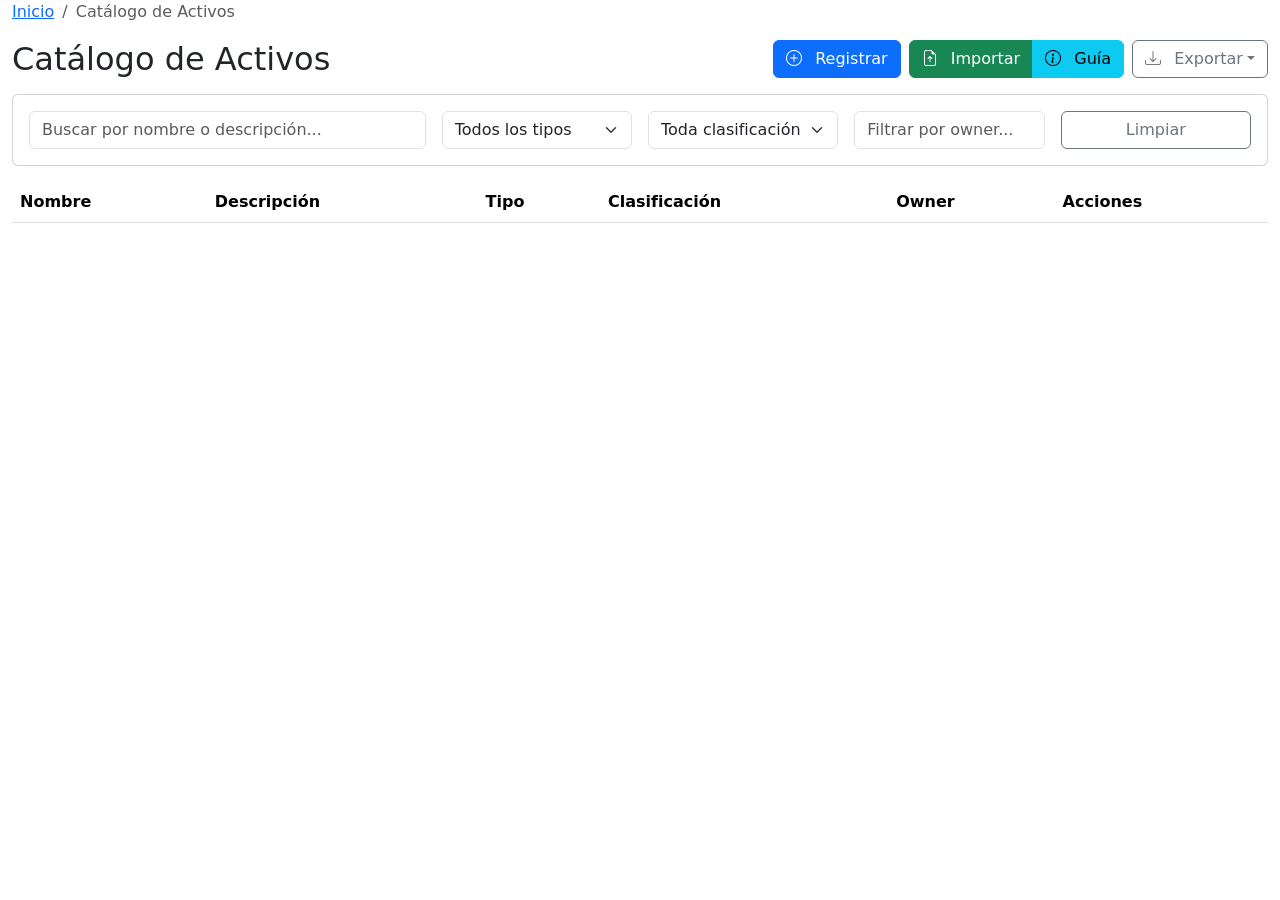
<file: modulos/activos.html>
<!DOCTYPE html>
<html lang="es">
<head>
    <meta charset="UTF-8">
    <meta name="viewport" content="width=device-width, initial-scale=1.0">
    <link href="https://cdn.jsdelivr.net/npm/bootstrap@5.3.3/dist/css/bootstrap.min.css" rel="stylesheet">
    <link rel="stylesheet" href="https://cdn.jsdelivr.net/npm/bootstrap-icons@1.11.3/font/bootstrap-icons.min.css">
    <link rel="stylesheet" href="../css/styles.css">
</head>
<body>
<div class="container-fluid">
    <nav aria-label="breadcrumb">
        <ol class="breadcrumb">
            <li class="breadcrumb-item"><a href="../index.html" target="_top">Inicio</a></li>
            <li class="breadcrumb-item active" aria-current="page">Catálogo de Activos</li>
        </ol>
    </nav>

    <div class="d-flex justify-content-between align-items-center mb-3 flex-wrap gap-2">
        <h1 class="h2 mb-0">Catálogo de Activos</h1>
        <div class="btn-toolbar">
            <button class="btn btn-primary me-2" data-bs-toggle="modal" data-bs-target="#assetModal"><i class="bi bi-plus-circle me-2"></i> Registrar</button>
            <div class="btn-group"><button class="btn btn-success" id="import-excel-btn"><i class="bi bi-file-earmark-arrow-up me-2"></i> Importar</button><input type="file" id="import-excel-input" class="d-none" accept=".xlsx, .xls"><button class="btn btn-info" data-bs-toggle="modal" data-bs-target="#guideModal"><i class="bi bi-info-circle me-2"></i> Guía</button></div>
            <div class="btn-group ms-2"><button class="btn btn-outline-secondary dropdown-toggle" type="button" data-bs-toggle="dropdown"><i class="bi bi-download me-2"></i> Exportar</button><ul class="dropdown-menu"><li><a class="dropdown-item" href="#" id="export-excel-btn">a Excel</a></li><li><a class="dropdown-item" href="#" id="export-pdf-btn">a PDF</a></li></ul></div>
        </div>
    </div>

    <!-- Filtros -->
    <div class="card mb-3">
        <div class="card-body">
            <form id="filter-form" class="row g-3">
                <div class="col-md-4"><input type="text" class="form-control" id="search-input" placeholder="Buscar por nombre o descripción..."></div>
                <div class="col-md-2">
                    <select id="type-filter" class="form-select">
                        <option value="">Todos los tipos</option>
                        <option value="Tabla">Tabla</option><option value="Reporte">Reporte</option><option value="API">API</option><option value="Archivo">Archivo</option>
                    </select>
                </div>
                <div class="col-md-2">
                    <select id="classification-filter" class="form-select">
                        <option value="">Toda clasificación</option>
                        <option value="Público">Público</option><option value="Interno">Interno</option><option value="Confidencial">Confidencial</option><option value="Restringido">Restringido</option>
                    </select>
                </div>
                <div class="col-md-2"><input type="text" class="form-control" id="owner-filter" placeholder="Filtrar por owner..."></div>
                <div class="col-md-2"><button type="reset" class="btn btn-outline-secondary w-100">Limpiar</button></div>
            </form>
        </div>
    </div>

    <!-- Tabla de Activos -->
    <div class="table-responsive">
        <table class="table table-hover">
            <thead>
                <tr><th>Nombre</th><th>Descripción</th><th>Tipo</th><th>Clasificación</th><th>Owner</th><th>Acciones</th></tr>
            </thead>
            <tbody id="assets-table-body"><!-- Filas generadas por JS --></tbody>
        </table>
    </div>

    <!-- Modal para Añadir/Editar Activo -->
    <div class="modal fade" id="assetModal" tabindex="-1" aria-labelledby="assetModalLabel" aria-hidden="true">
        <div class="modal-dialog modal-lg">
            <div class="modal-content">
                <div class="modal-header"><h5 class="modal-title" id="assetModalLabel">Registrar Activo</h5><button type="button" class="btn-close" data-bs-dismiss="modal"></button></div>
                <div class="modal-body">
                    <form id="asset-form" class="needs-validation" novalidate>
                        <input type="hidden" id="asset-id">
                        <div class="mb-3"><label for="asset-name" class="form-label">Nombre</label><input type="text" class="form-control" id="asset-name" required><div class="invalid-feedback">El nombre es obligatorio.</div></div>
                        <div class="mb-3"><label for="asset-description" class="form-label">Descripción</label><textarea class="form-control" id="asset-description" rows="3" required></textarea><div class="invalid-feedback">La descripción es obligatoria.</div></div>
                        <div class="row">
                            <div class="col-md-6 mb-3"><label for="asset-type" class="form-label">Tipo</label><select class="form-select" id="asset-type" required><option value="Tabla">Tabla</option><option value="Reporte">Reporte</option><option value="API">API</option><option value="Archivo">Archivo</option></select></div>
                            <div class="col-md-6 mb-3"><label for="asset-classification" class="form-label">Clasificación</label><select class="form-select" id="asset-classification" required><option value="Público">Público</option><option value="Interno">Interno</option><option value="Confidencial">Confidencial</option><option value="Restringido">Restringido</option></select></div>
                        </div>
                        <div class="mb-3"><label for="asset-owner" class="form-label">Owner</label><input type="text" class="form-control" id="asset-owner" required><div class="invalid-feedback">El owner es obligatorio.</div></div>
                    </form>
                </div>
                <div class="modal-footer"><button type="button" class="btn btn-secondary" data-bs-dismiss="modal">Cerrar</button><button type="submit" class="btn btn-primary" form="asset-form">Guardar</button></div>
            </div>
        </div>
    </div>

    <!-- Modal de Guía -->
    <div class="modal fade" id="guideModal" tabindex="-1" aria-labelledby="guideModalLabel" aria-hidden="true">
      <div class="modal-dialog">
        <div class="modal-content">
          <div class="modal-header"><h5 class="modal-title" id="guideModalLabel">Guía de Carga</h5><button type="button" class="btn-close" data-bs-dismiss="modal"></button></div>
          <div class="modal-body">
            <p>El archivo Excel debe contener: <strong>name</strong>, <strong>description</strong>, <strong>type</strong>, <strong>classification</strong>, <strong>owner</strong>.</p>
          </div>
        </div>
      </div>
    </div>
</div>

<script src="../js/activos.js"></script>
<script src="https://cdn.jsdelivr.net/npm/bootstrap@5.3.3/dist/js/bootstrap.bundle.min.js"></script>
</body>
</html>
</file>
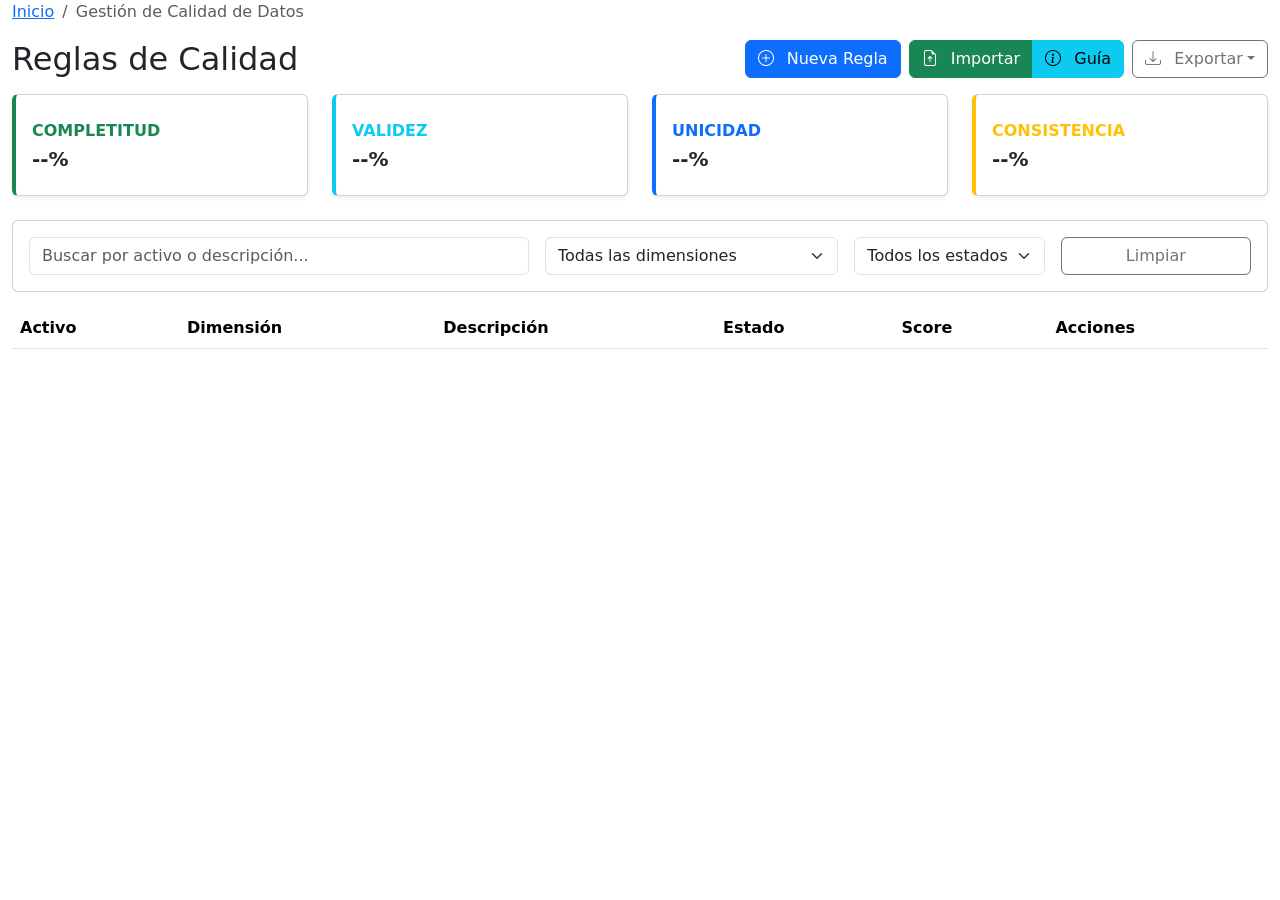
<file: modulos/calidad_datos.html>
<!DOCTYPE html>
<html lang="es">
<head>
    <meta charset="UTF-8">
    <meta name="viewport" content="width=device-width, initial-scale=1.0">
    <link href="https://cdn.jsdelivr.net/npm/bootstrap@5.3.3/dist/css/bootstrap.min.css" rel="stylesheet">
    <link rel="stylesheet" href="https://cdn.jsdelivr.net/npm/bootstrap-icons@1.11.3/font/bootstrap-icons.min.css">
    <link rel="stylesheet" href="../css/styles.css">
    <style>
        .card.border-left-success { border-left: .25rem solid #198754 !important; }
        .card.border-left-info { border-left: .25rem solid #0dcaf0 !important; }
        .card.border-left-primary { border-left: .25rem solid #0d6efd !important; }
        .card.border-left-warning { border-left: .25rem solid #ffc107 !important; }
    </style>
</head>
<body>
<div class="container-fluid">
    <nav aria-label="breadcrumb">
        <ol class="breadcrumb">
            <li class="breadcrumb-item"><a href="../index.html" target="_top">Inicio</a></li>
            <li class="breadcrumb-item active" aria-current="page">Gestión de Calidad de Datos</li>
        </ol>
    </nav>

    <div class="d-flex justify-content-between align-items-center mb-3 flex-wrap gap-2">
        <h1 class="h2 mb-0">Reglas de Calidad</h1>
        <div class="btn-toolbar">
            <button class="btn btn-primary me-2" data-bs-toggle="modal" data-bs-target="#ruleModal"><i class="bi bi-plus-circle me-2"></i> Nueva Regla</button>
            <div class="btn-group">
                <button class="btn btn-success" id="import-excel-btn"><i class="bi bi-file-earmark-arrow-up me-2"></i> Importar</button>
                <input type="file" id="import-excel-input" class="d-none" accept=".xlsx, .xls">
                <button class="btn btn-info" data-bs-toggle="modal" data-bs-target="#guideModal"><i class="bi bi-info-circle me-2"></i> Guía</button>
            </div>
            <div class="btn-group ms-2">
                <button class="btn btn-outline-secondary dropdown-toggle" type="button" data-bs-toggle="dropdown"><i class="bi bi-download me-2"></i> Exportar</button>
                <ul class="dropdown-menu">
                    <li><a class="dropdown-item" href="#" id="export-excel-btn">a Excel (.xlsx)</a></li>
                    <li><a class="dropdown-item" href="#" id="export-pdf-btn">a PDF</a></li>
                </ul>
            </div>
        </div>
    </div>

    <!-- KPIs -->
    <div class="row mb-4">
        <div class="col-md-3"><div class="card border-left-success shadow-sm h-100 py-2"><div class="card-body"><div class="text-xs fw-bold text-success text-uppercase mb-1">Completitud</div><div id="kpi-completitud" class="h5 mb-0 fw-bold text-gray-800">--%</div></div></div></div>
        <div class="col-md-3"><div class="card border-left-info shadow-sm h-100 py-2"><div class="card-body"><div class="text-xs fw-bold text-info text-uppercase mb-1">Validez</div><div id="kpi-validez" class="h5 mb-0 fw-bold text-gray-800">--%</div></div></div></div>
        <div class="col-md-3"><div class="card border-left-primary shadow-sm h-100 py-2"><div class="card-body"><div class="text-xs fw-bold text-primary text-uppercase mb-1">Unicidad</div><div id="kpi-unicidad" class="h5 mb-0 fw-bold text-gray-800">--%</div></div></div></div>
        <div class="col-md-3"><div class="card border-left-warning shadow-sm h-100 py-2"><div class="card-body"><div class="text-xs fw-bold text-warning text-uppercase mb-1">Consistencia</div><div id="kpi-consistencia" class="h5 mb-0 fw-bold text-gray-800">--%</div></div></div></div>
    </div>

    <!-- Filtros -->
    <div class="card mb-3">
        <div class="card-body">
            <form id="filter-form" class="row g-3">
                <div class="col-md-5"><input type="text" class="form-control" id="search-input" placeholder="Buscar por activo o descripción..."></div>
                <div class="col-md-3">
                    <select class="form-select" id="dimension-filter">
                        <option value="">Todas las dimensiones</option>
                        <option value="Completitud">Completitud</option>
                        <option value="Validez">Validez</option>
                        <option value="Unicidad">Unicidad</option>
                        <option value="Consistencia">Consistencia</option>
                    </select>
                </div>
                <div class="col-md-2">
                    <select class="form-select" id="status-filter">
                        <option value="">Todos los estados</option>
                        <option value="Activa">Activa</option>
                        <option value="Inactiva">Inactiva</option>
                    </select>
                </div>
                <div class="col-md-2"><button type="reset" class="btn btn-outline-secondary w-100">Limpiar</button></div>
            </form>
        </div>
    </div>

    <!-- Tabla de Reglas -->
    <div class="table-responsive">
        <table class="table table-hover">
            <thead>
                <tr><th>Activo</th><th>Dimensión</th><th>Descripción</th><th>Estado</th><th>Score</th><th>Acciones</th></tr>
            </thead>
            <tbody id="rules-table-body"><!-- Filas generadas por JS --></tbody>
        </table>
    </div>

    <!-- Modal para Añadir/Editar Regla -->
    <div class="modal fade" id="ruleModal" tabindex="-1" aria-labelledby="ruleModalLabel" aria-hidden="true">
        <div class="modal-dialog modal-lg">
            <div class="modal-content">
                <div class="modal-header"><h5 class="modal-title" id="ruleModalLabel">Nueva Regla</h5><button type="button" class="btn-close" data-bs-dismiss="modal"></button></div>
                <div class="modal-body">
                    <form id="rule-form" class="needs-validation" novalidate>
                        <input type="hidden" id="rule-id">
                        <div class="mb-3"><label for="rule-asset" class="form-label">Activo de Datos</label><input type="text" class="form-control" id="rule-asset" placeholder="Ej: CLIENTES.EMAIL" required><div class="invalid-feedback">El activo es obligatorio.</div></div>
                        <div class="mb-3"><label for="rule-description" class="form-label">Descripción</label><textarea class="form-control" id="rule-description" rows="3" required></textarea><div class="invalid-feedback">La descripción es obligatoria.</div></div>
                        <div class="row">
                            <div class="col-md-4 mb-3"><label for="rule-dimension" class="form-label">Dimensión</label><select class="form-select" id="rule-dimension" required><option value="Completitud">Completitud</option><option value="Validez">Validez</option><option value="Unicidad">Unicidad</option><option value="Consistencia">Consistencia</option></select></div>
                            <div class="col-md-4 mb-3"><label for="rule-status" class="form-label">Estado</label><select class="form-select" id="rule-status" required><option value="Activa">Activa</option><option value="Inactiva">Inactiva</option></select></div>
                            <div class="col-md-4 mb-3"><label for="rule-score" class="form-label">Score (%)</label><input type="number" class="form-control" id="rule-score" min="0" max="100" step="0.1" required><div class="invalid-feedback">El score debe ser entre 0 y 100.</div></div>
                        </div>
                    </form>
                </div>
                <div class="modal-footer"><button type="button" class="btn btn-secondary" data-bs-dismiss="modal">Cerrar</button><button type="submit" class="btn btn-primary" form="rule-form">Guardar</button></div>
            </div>
        </div>
    </div>

    <!-- Modal de Guía -->
    <div class="modal fade" id="guideModal" tabindex="-1" aria-labelledby="guideModalLabel" aria-hidden="true">
      <div class="modal-dialog">
        <div class="modal-content">
          <div class="modal-header"><h5 class="modal-title" id="guideModalLabel">Guía de Carga</h5><button type="button" class="btn-close" data-bs-dismiss="modal"></button></div>
          <div class="modal-body">
            <p>El archivo Excel debe contener las columnas:</p>
            <ul>
              <li><strong>asset</strong>: Activo de datos (ej. TABLA.CAMPO).</li>
              <li><strong>description</strong>: Descripción de la regla.</li>
              <li><strong>dimension</strong>: Dimensión de calidad.</li>
              <li><strong>status</strong>: Estado de la regla (Activa/Inactiva).</li>
              <li><strong>score</strong>: Puntuación de 0 a 100.</li>
            </ul>
          </div>
        </div>
      </div>
    </div>
</div>

<script src="../js/calidad_datos.js"></script>
<script src="https://cdn.jsdelivr.net/npm/bootstrap@5.3.3/dist/js/bootstrap.bundle.min.js"></script>
</body>
</html>
</file>
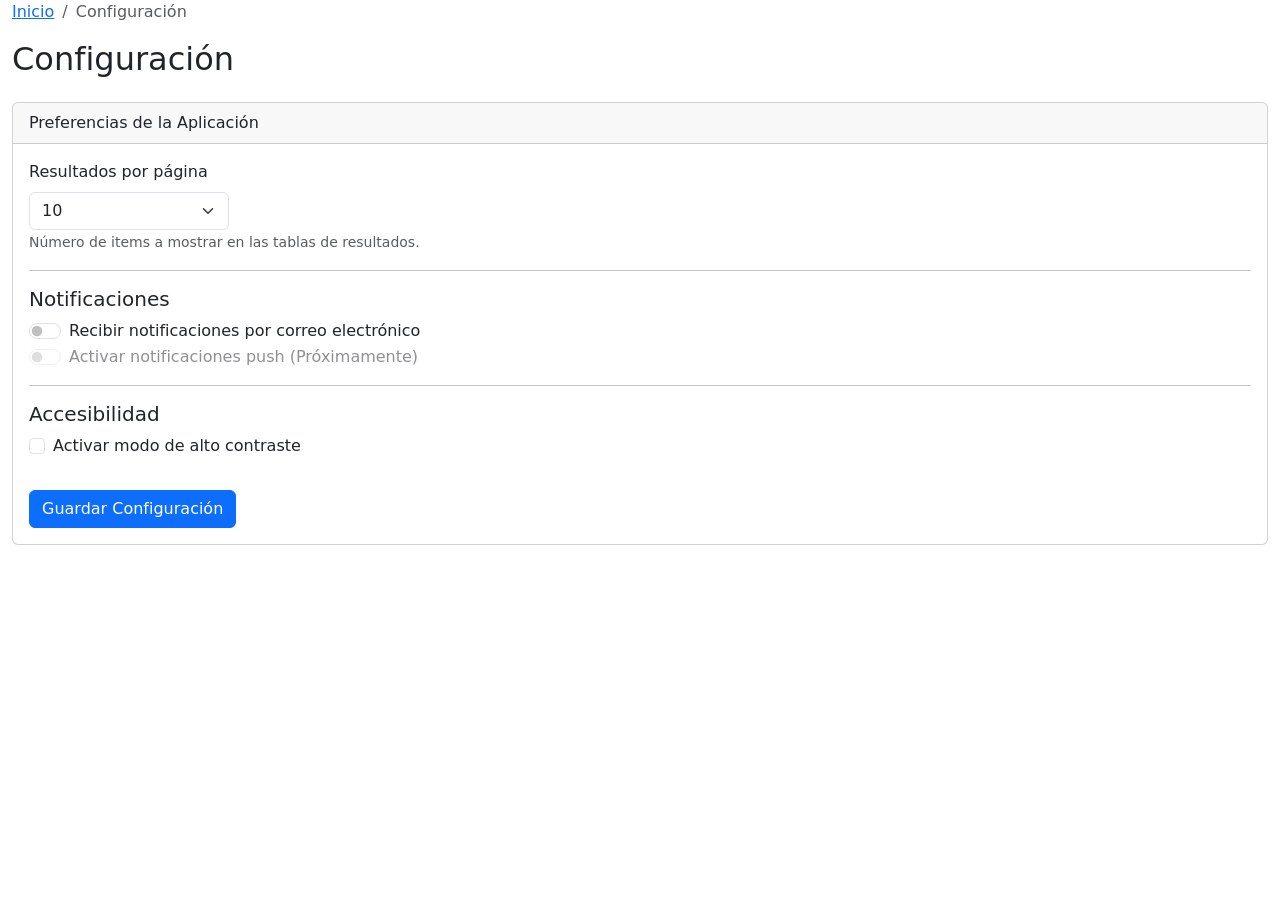
<file: modulos/configuracion.html>
<!DOCTYPE html>
<html lang="es">
<head>
    <meta charset="UTF-8">
    <meta name="viewport" content="width=device-width, initial-scale=1.0">
    <link href="https://cdn.jsdelivr.net/npm/bootstrap@5.3.3/dist/css/bootstrap.min.css" rel="stylesheet">
    <link rel="stylesheet" href="https://cdn.jsdelivr.net/npm/bootstrap-icons@1.11.3/font/bootstrap-icons.min.css">
    <link rel="stylesheet" href="../css/styles.css">
</head>
<body>
<div class="container-fluid">
    <nav aria-label="breadcrumb">
        <ol class="breadcrumb">
            <li class="breadcrumb-item"><a href="../index.html" target="_top">Inicio</a></li>
            <li class="breadcrumb-item active" aria-current="page">Configuración</li>
        </ol>
    </nav>

    <h1 class="h2 mb-4">Configuración</h1>

    <div class="card">
        <div class="card-header">
            Preferencias de la Aplicación
        </div>
        <div class="card-body">
            <form id="settings-form">
                <div class="mb-3">
                    <label for="items-per-page" class="form-label">Resultados por página</label>
                    <select class="form-select" id="items-per-page" style="max-width: 200px;">
                        <option value="10">10</option>
                        <option value="25">25</option>
                        <option value="50">50</option>
                    </select>
                    <small class="form-text text-muted">Número de items a mostrar en las tablas de resultados.</small>
                </div>
                <hr>
                <div class="mb-3">
                    <h5>Notificaciones</h5>
                    <div class="form-check form-switch">
                        <input class="form-check-input" type="checkbox" id="email-notifications">
                        <label class="form-check-label" for="email-notifications">Recibir notificaciones por correo electrónico</label>
                    </div>
                     <div class="form-check form-switch">
                        <input class="form-check-input" type="checkbox" id="push-notifications" disabled>
                        <label class="form-check-label" for="push-notifications">Activar notificaciones push (Próximamente)</label>
                    </div>
                </div>
                <hr>
                <div class="mb-3">
                    <h5>Accesibilidad</h5>
                     <div class="form-check">
                        <input class="form-check-input" type="checkbox" id="high-contrast">
                        <label class="form-check-label" for="high-contrast">Activar modo de alto contraste</label>
                    </div>
                </div>
                <button type="submit" class="btn btn-primary mt-3">Guardar Configuración</button>
            </form>
        </div>
    </div>
</div>

<script src="../js/configuracion.js"></script>
<script src="https://cdn.jsdelivr.net/npm/bootstrap@5.3.3/dist/js/bootstrap.bundle.min.js"></script>
</body>
</html>
</file>
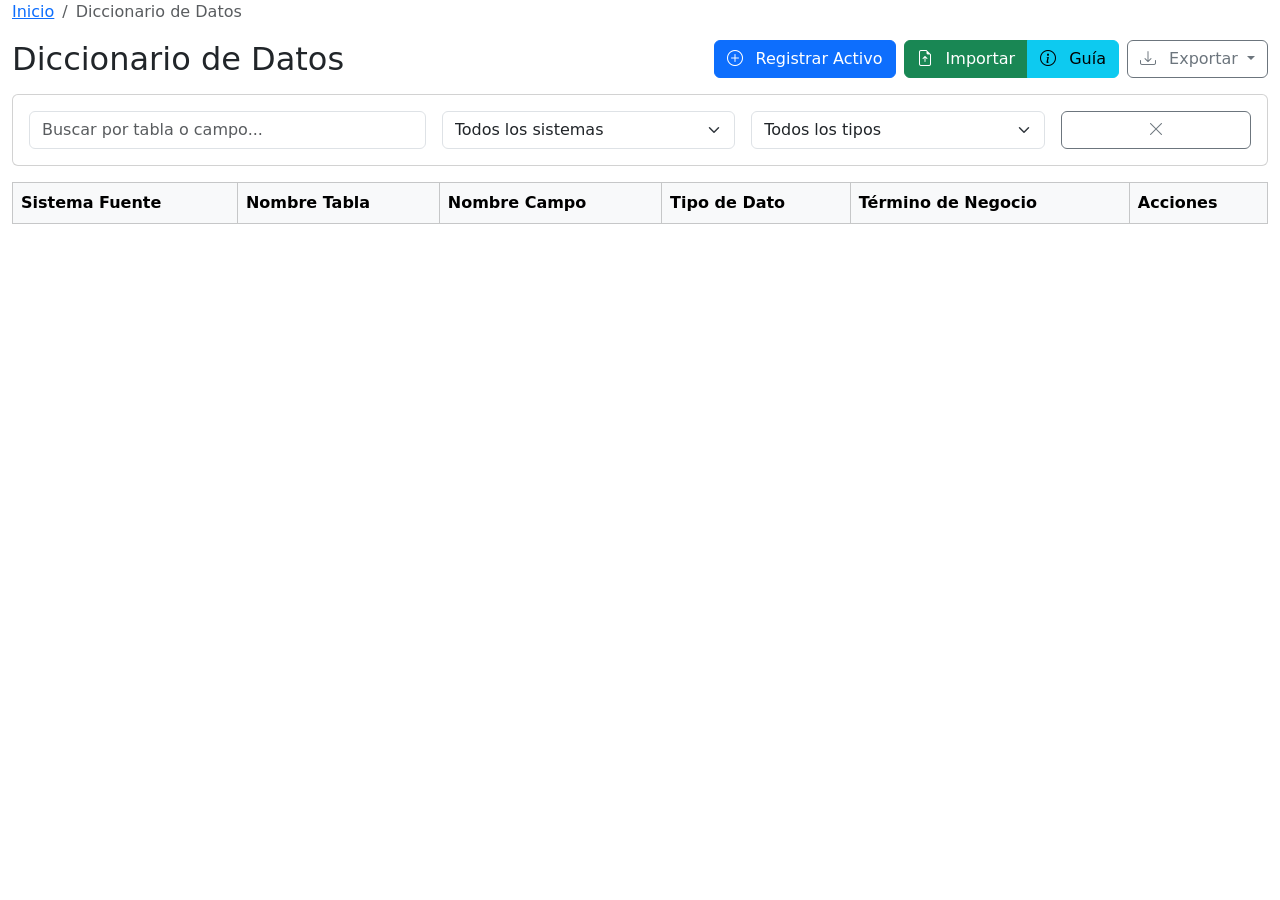
<file: modulos/diccionario.html>
<!DOCTYPE html>
<html lang="es">
<head>
    <meta charset="UTF-8">
    <meta name="viewport" content="width=device-width, initial-scale=1.0">
    <link href="https://cdn.jsdelivr.net/npm/bootstrap@5.3.3/dist/css/bootstrap.min.css" rel="stylesheet">
    <link rel="stylesheet" href="https://cdn.jsdelivr.net/npm/bootstrap-icons@1.11.3/font/bootstrap-icons.min.css">
    <link rel="stylesheet" href="../css/styles.css">
</head>
<body>
<div class="container-fluid">
    <nav aria-label="breadcrumb">
        <ol class="breadcrumb">
            <li class="breadcrumb-item"><a href="../index.html" target="_top">Inicio</a></li>
            <li class="breadcrumb-item active" aria-current="page">Diccionario de Datos</li>
        </ol>
    </nav>

    <div class="d-flex justify-content-between align-items-center mb-3 flex-wrap gap-2">
        <h1 class="h2 mb-0">Diccionario de Datos</h1>
        <div class="btn-toolbar">
            <button class="btn btn-primary me-2" data-bs-toggle="modal" data-bs-target="#assetModal">
                <i class="bi bi-plus-circle me-2"></i> Registrar Activo
            </button>
            <div class="btn-group">
                 <button class="btn btn-success" id="import-excel-btn"><i class="bi bi-file-earmark-arrow-up me-2"></i> Importar</button>
                 <input type="file" id="import-excel-input" class="d-none" accept=".xlsx, .xls">
                 <button class="btn btn-info" data-bs-toggle="modal" data-bs-target="#guideModal"><i class="bi bi-info-circle me-2"></i> Guía</button>
            </div>
            <div class="btn-group ms-2">
                <button class="btn btn-outline-secondary dropdown-toggle" type="button" data-bs-toggle="dropdown">
                    <i class="bi bi-download me-2"></i> Exportar
                </button>
                <ul class="dropdown-menu">
                    <li><a class="dropdown-item" href="#" id="export-excel-btn">a Excel (.xlsx)</a></li>
                    <li><a class="dropdown-item" href="#" id="export-pdf-btn">a PDF</a></li>
                </ul>
            </div>
        </div>
    </div>

    <!-- Filtros -->
    <div class="card mb-3">
        <div class="card-body">
             <form id="filter-form" class="row g-3">
                <div class="col-md-4">
                    <input type="text" class="form-control" id="search-input" placeholder="Buscar por tabla o campo...">
                </div>
                <div class="col-md-3">
                    <select class="form-select" id="system-filter">
                        <option value="">Todos los sistemas</option>
                        <option value="ERP">ERP</option>
                        <option value="CRM">CRM</option>
                        <option value="Data Warehouse">Data Warehouse</option>
                    </select>
                </div>
                <div class="col-md-3">
                     <select class="form-select" id="type-filter">
                        <option value="">Todos los tipos</option>
                        <option value="VARCHAR">VARCHAR</option>
                        <option value="INTEGER">INTEGER</option>
                        <option value="DATE">DATE</option>
                         <option value="BOOLEAN">BOOLEAN</option>
                    </select>
                </div>
                 <div class="col-md-2">
                    <button type="reset" class="btn btn-outline-secondary w-100"><i class="bi bi-x-lg"></i></button>
                </div>
            </form>
        </div>
    </div>

    <!-- Tabla de Activos -->
    <div class="table-responsive">
        <table class="table table-bordered table-hover">
            <thead class="table-light">
                <tr>
                    <th scope="col">Sistema Fuente</th>
                    <th scope="col">Nombre Tabla</th>
                    <th scope="col">Nombre Campo</th>
                    <th scope="col">Tipo de Dato</th>
                    <th scope="col">Término de Negocio</th>
                    <th scope="col">Acciones</th>
                </tr>
            </thead>
            <tbody id="assets-table-body">
                <!-- Filas generadas dinámicamente -->
            </tbody>
        </table>
    </div>

    <!-- Modal para Añadir/Editar Activo -->
    <div class="modal fade" id="assetModal" tabindex="-1" aria-labelledby="assetModalLabel" aria-hidden="true">
        <div class="modal-dialog modal-lg">
            <div class="modal-content">
                <div class="modal-header">
                    <h5 class="modal-title" id="assetModalLabel">Registrar Nuevo Activo</h5>
                    <button type="button" class="btn-close" data-bs-dismiss="modal" aria-label="Close"></button>
                </div>
                <div class="modal-body">
                    <form id="asset-form" class="needs-validation" novalidate>
                        <input type="hidden" id="asset-id">
                        <div class="row">
                            <div class="col-md-6 mb-3">
                                <label for="asset-system" class="form-label">Sistema Fuente</label>
                                <select class="form-select" id="asset-system" required>
                                     <option value="" disabled selected>Seleccionar...</option>
                                     <option value="ERP">ERP</option>
                                     <option value="CRM">CRM</option>
                                     <option value="Data Warehouse">Data Warehouse</option>
                                </select>
                                <div class="invalid-feedback">Selecciona un sistema.</div>
                            </div>
                            <div class="col-md-6 mb-3">
                                <label for="asset-table" class="form-label">Nombre de la Tabla</label>
                                <input type="text" class="form-control" id="asset-table" required>
                                <div class="invalid-feedback">Introduce un nombre de tabla.</div>
                            </div>
                        </div>
                        <div class="row">
                             <div class="col-md-6 mb-3">
                                <label for="asset-field" class="form-label">Nombre del Campo</label>
                                <input type="text" class="form-control" id="asset-field" required>
                                <div class="invalid-feedback">Introduce un nombre de campo.</div>
                            </div>
                            <div class="col-md-6 mb-3">
                                <label for="asset-type" class="form-label">Tipo de Dato</label>
                                <select class="form-select" id="asset-type" required>
                                     <option value="" disabled selected>Seleccionar...</option>
                                     <option value="VARCHAR">VARCHAR</option>
                                     <option value="INTEGER">INTEGER</option>
                                     <option value="DATE">DATE</option>
                                     <option value="BOOLEAN">BOOLEAN</option>
                                </select>
                                <div class="invalid-feedback">Selecciona un tipo de dato.</div>
                            </div>
                        </div>
                         <div class="mb-3">
                            <label for="asset-business-term" class="form-label">Término de Negocio Asociado</label>
                            <input type="text" class="form-control" id="asset-business-term">
                            <small class="form-text text-muted">Opcional. Mapea este campo a un término del Glosario de Negocio.</small>
                        </div>
                    </form>
                </div>
                <div class="modal-footer">
                    <button type="button" class="btn btn-secondary" data-bs-dismiss="modal">Cerrar</button>
                    <button type="submit" class="btn btn-primary" form="asset-form">Guardar</button>
                </div>
            </div>
        </div>
    </div>

    <!-- Modal de Guía -->
    <div class="modal fade" id="guideModal" tabindex="-1" aria-labelledby="guideModalLabel" aria-hidden="true">
      <div class="modal-dialog">
        <div class="modal-content">
          <div class="modal-header">
            <h5 class="modal-title" id="guideModalLabel">Guía de Carga de Datos</h5>
            <button type="button" class="btn-close" data-bs-dismiss="modal" aria-label="Close"></button>
          </div>
          <div class="modal-body">
            <p>El archivo Excel debe contener las columnas:</p>
            <ul>
              <li><strong>system</strong>: Sistema fuente (ej. CRM).</li>
              <li><strong>table</strong>: Nombre de la tabla.</li>
              <li><strong>field</strong>: Nombre del campo.</li>
              <li><strong>type</strong>: Tipo de dato (ej. VARCHAR).</li>
              <li><strong>businessTerm</strong>: (Opcional) Término de negocio asociado.</li>
            </ul>
          </div>
        </div>
      </div>
    </div>

</div>
<script src="../js/diccionario.js"></script>
<script src="https://cdn.jsdelivr.net/npm/bootstrap@5.3.3/dist/js/bootstrap.bundle.min.js"></script>
</body>
</html>
</file>
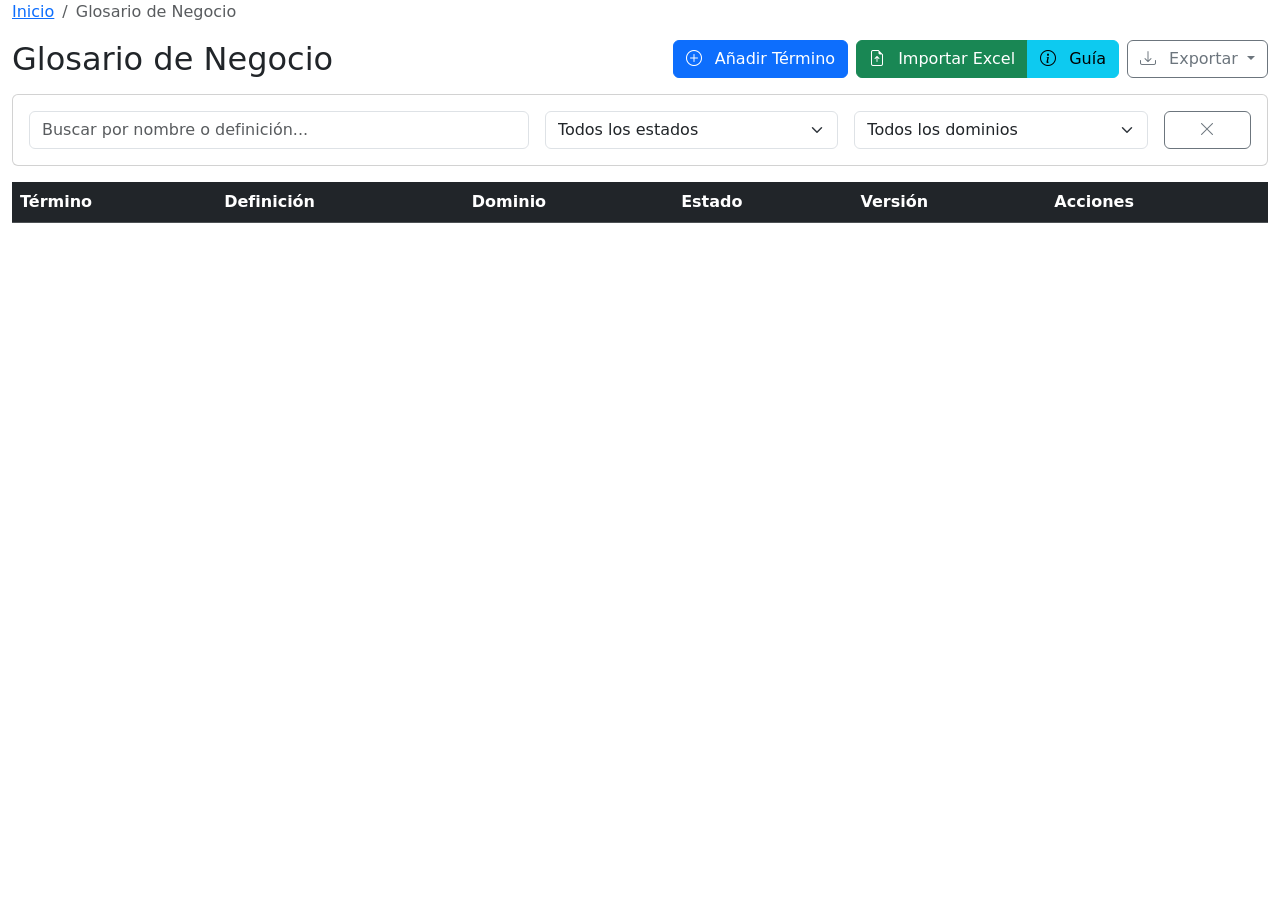
<file: modulos/glosario.html>
<!DOCTYPE html>
<html lang="es">
<head>
    <meta charset="UTF-8">
    <meta name="viewport" content="width=device-width, initial-scale=1.0">
    <link href="https://cdn.jsdelivr.net/npm/bootstrap@5.3.3/dist/css/bootstrap.min.css" rel="stylesheet">
    <link rel="stylesheet" href="https://cdn.jsdelivr.net/npm/bootstrap-icons@1.11.3/font/bootstrap-icons.min.css">
    <link rel="stylesheet" href="../css/styles.css">
</head>
<body>
<div class="container-fluid">
    <nav aria-label="breadcrumb">
        <ol class="breadcrumb">
            <li class="breadcrumb-item"><a href="../index.html" target="_top">Inicio</a></li>
            <li class="breadcrumb-item active" aria-current="page">Glosario de Negocio</li>
        </ol>
    </nav>

    <div class="d-flex justify-content-between align-items-center mb-3 flex-wrap gap-2">
        <h1 class="h2 mb-0">Glosario de Negocio</h1>
        <div class="btn-toolbar">
            <button class="btn btn-primary me-2" data-bs-toggle="modal" data-bs-target="#termModal">
                <i class="bi bi-plus-circle me-2"></i> Añadir Término
            </button>
            <div class="btn-group">
                 <button class="btn btn-success" id="import-excel-btn">
                    <i class="bi bi-file-earmark-arrow-up me-2"></i> Importar Excel
                </button>
                <input type="file" id="import-excel-input" class="d-none" accept=".xlsx, .xls">
                 <button class="btn btn-info" data-bs-toggle="modal" data-bs-target="#guideModal">
                    <i class="bi bi-info-circle me-2"></i> Guía
                </button>
            </div>
            <div class="btn-group ms-2">
                <button class="btn btn-outline-secondary dropdown-toggle" type="button" data-bs-toggle="dropdown" aria-expanded="false">
                    <i class="bi bi-download me-2"></i> Exportar
                </button>
                <ul class="dropdown-menu">
                    <li><a class="dropdown-item" href="#" id="export-excel-btn">Exportar a Excel (.xlsx)</a></li>
                    <li><a class="dropdown-item" href="#" id="export-pdf-btn">Exportar a PDF</a></li>
                </ul>
            </div>
        </div>
    </div>

    <!-- Filtros -->
    <div class="card mb-3">
        <div class="card-body">
            <form id="filter-form" class="row g-3">
                <div class="col-md-5">
                    <input type="text" class="form-control" id="search-input" placeholder="Buscar por nombre o definición...">
                </div>
                <div class="col-md-3">
                    <select class="form-select" id="status-filter">
                        <option value="">Todos los estados</option>
                        <option value="Aprobado">Aprobado</option>
                        <option value="Pendiente">Pendiente</option>
                        <option value="Rechazado">Rechazado</option>
                    </select>
                </div>
                <div class="col-md-3">
                     <select class="form-select" id="domain-filter">
                        <option value="">Todos los dominios</option>
                        <option value="Ventas">Ventas</option>
                        <option value="Marketing">Marketing</option>
                        <option value="Finanzas">Finanzas</option>
                    </select>
                </div>
                <div class="col-md-1">
                    <button type="reset" class="btn btn-outline-secondary w-100" id="reset-filters">
                        <i class="bi bi-x-lg"></i>
                    </button>
                </div>
            </form>
        </div>
    </div>

    <!-- Tabla de Términos -->
    <div class="table-responsive">
        <table class="table table-striped table-hover">
            <thead class="table-dark">
                <tr>
                    <th scope="col">Término</th>
                    <th scope="col">Definición</th>
                    <th scope="col">Dominio</th>
                    <th scope="col">Estado</th>
                    <th scope="col">Versión</th>
                    <th scope="col">Acciones</th>
                </tr>
            </thead>
            <tbody id="terms-table-body">
                <!-- Las filas se generarán dinámicamente -->
            </tbody>
        </table>
        <p id="no-data-message" class="text-center text-muted d-none">No hay términos registrados. ¡Añade uno!</p>
    </div>

    <!-- Modal para Añadir/Editar Término -->
    <div class="modal fade" id="termModal" tabindex="-1" aria-labelledby="termModalLabel" aria-hidden="true">
        <div class="modal-dialog modal-lg">
            <div class="modal-content">
                <div class="modal-header">
                    <h5 class="modal-title" id="termModalLabel">Añadir Nuevo Término</h5>
                    <button type="button" class="btn-close" data-bs-dismiss="modal" aria-label="Close"></button>
                </div>
                <div class="modal-body">
                    <form id="term-form" class="needs-validation" novalidate>
                        <input type="hidden" id="term-id">
                        <div class="mb-3">
                            <label for="term-name" class="form-label">Nombre del Término</label>
                            <input type="text" class="form-control" id="term-name" required>
                            <div class="invalid-feedback">Por favor, introduce un nombre para el término.</div>
                        </div>
                        <div class="mb-3">
                            <label for="term-definition" class="form-label">Definición</label>
                            <textarea class="form-control" id="term-definition" rows="3" required></textarea>
                            <div class="invalid-feedback">Por favor, introduce una definición.</div>
                        </div>
                        <div class="row">
                            <div class="col-md-4 mb-3">
                                <label for="term-domain" class="form-label">Dominio</label>
                                <select class="form-select" id="term-domain" required>
                                    <option value="" disabled selected>Seleccionar...</option>
                                    <option value="Ventas">Ventas</option>
                                    <option value="Marketing">Marketing</option>
                                    <option value="Finanzas">Finanzas</option>
                                </select>
                                <div class="invalid-feedback">Por favor, selecciona un dominio.</div>
                            </div>
                            <div class="col-md-4 mb-3">
                                <label for="term-status" class="form-label">Estado</label>
                                <select class="form-select" id="term-status" required>
                                    <option value="Pendiente">Pendiente</option>
                                    <option value="Aprobado">Aprobado</option>
                                    <option value="Rechazado">Rechazado</option>
                                </select>
                            </div>
                            <div class="col-md-4 mb-3">
                                <label for="term-version" class="form-label">Versión</label>
                                <input type="text" class="form-control" id="term-version" value="1.0" required>
                            </div>
                        </div>
                    </form>
                </div>
                <div class="modal-footer">
                    <button type="button" class="btn btn-secondary" data-bs-dismiss="modal">Cerrar</button>
                    <button type="submit" class="btn btn-primary" form="term-form">Guardar Cambios</button>
                </div>
            </div>
        </div>
    </div>

    <!-- Modal de Guía -->
    <div class="modal fade" id="guideModal" tabindex="-1" aria-labelledby="guideModalLabel" aria-hidden="true">
      <div class="modal-dialog">
        <div class="modal-content">
          <div class="modal-header">
            <h5 class="modal-title" id="guideModalLabel">Guía de Carga de Datos</h5>
            <button type="button" class="btn-close" data-bs-dismiss="modal" aria-label="Close"></button>
          </div>
          <div class="modal-body">
            <p>Para importar datos desde un archivo Excel, asegúrate de que el archivo <code>.xlsx</code> tenga las siguientes columnas en la primera hoja:</p>
            <ul>
              <li><strong>name</strong>: Nombre del término (texto).</li>
              <li><strong>definition</strong>: Definición del término (texto).</li>
              <li><strong>domain</strong>: Dominio al que pertenece (Ventas, Marketing, etc.).</li>
              <li><strong>status</strong>: Estado del término (Pendiente, Aprobado, Rechazado).</li>
              <li><strong>version</strong>: Versión del término (ej. 1.0).</li>
            </ul>
            <p>La primera fila debe contener los encabezados exactos (en minúsculas). Cualquier fila con un <code>name</code> vacío será ignorada.</p>
          </div>
        </div>
      </div>
    </div>

</div>

<script src="../js/glosario.js"></script>
<script src="https://cdn.jsdelivr.net/npm/bootstrap@5.3.3/dist/js/bootstrap.bundle.min.js"></script>
</body>
</html>
</file>
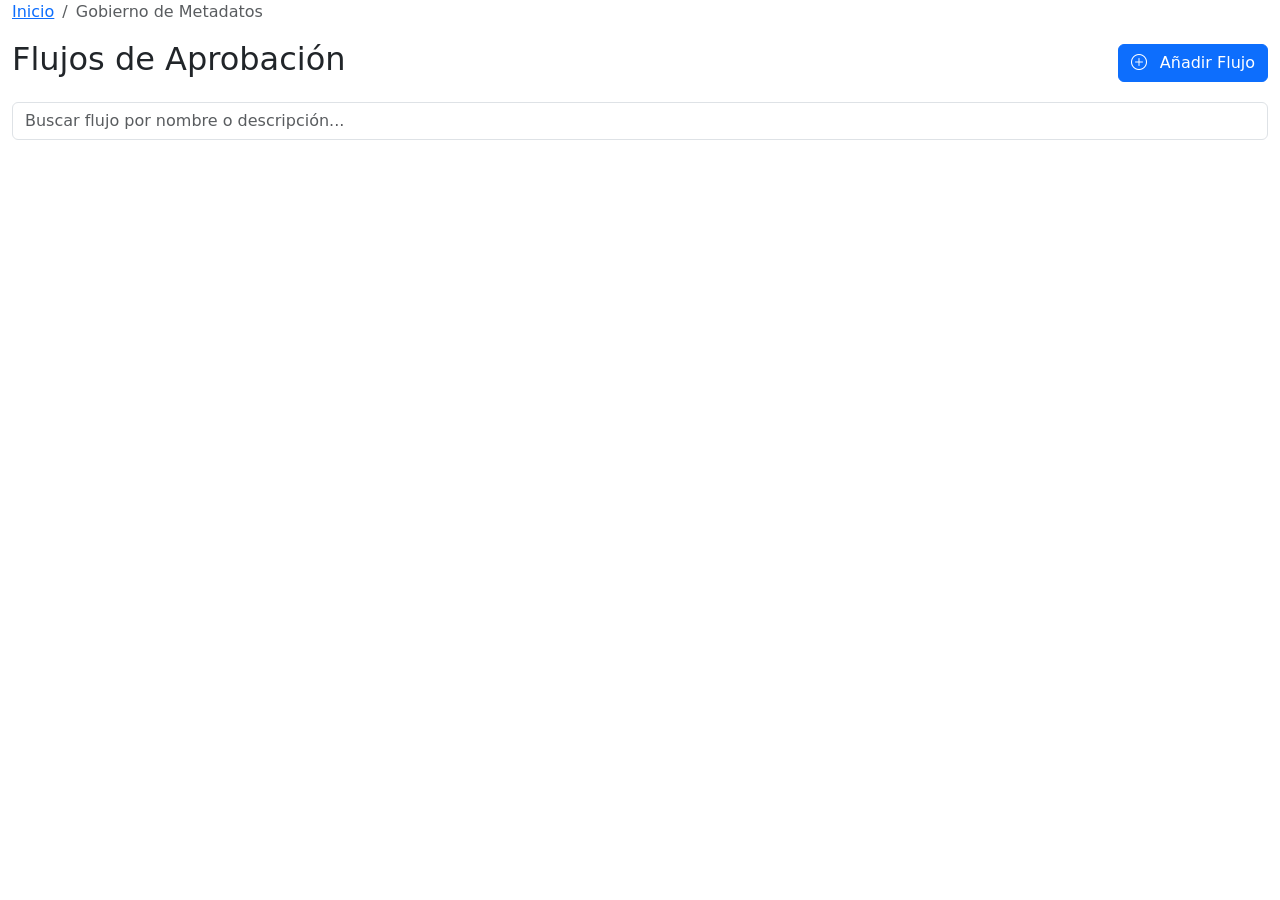
<file: modulos/gobierno_metadatos.html>
<!DOCTYPE html>
<html lang="es">
<head>
    <meta charset="UTF-8">
    <meta name="viewport" content="width=device-width, initial-scale=1.0">
    <link href="https://cdn.jsdelivr.net/npm/bootstrap@5.3.3/dist/css/bootstrap.min.css" rel="stylesheet">
    <link rel="stylesheet" href="https://cdn.jsdelivr.net/npm/bootstrap-icons@1.11.3/font/bootstrap-icons.min.css">
    <link rel="stylesheet" href="../css/styles.css">
</head>
<body>
<div class="container-fluid">
    <nav aria-label="breadcrumb">
        <ol class="breadcrumb">
            <li class="breadcrumb-item"><a href="../index.html" target="_top">Inicio</a></li>
            <li class="breadcrumb-item active" aria-current="page">Gobierno de Metadatos</li>
        </ol>
    </nav>
    <div class="d-flex justify-content-between align-items-center mb-3">
        <h1 class="h2">Flujos de Aprobación</h1>
        <button class="btn btn-primary" data-bs-toggle="modal" data-bs-target="#flowModal"><i class="bi bi-plus-circle me-2"></i> Añadir Flujo</button>
    </div>

    <!-- Filtro -->
    <div class="mb-3">
        <input type="text" id="search-input" class="form-control" placeholder="Buscar flujo por nombre o descripción...">
    </div>

    <div class="accordion" id="flows-accordion">
        <!-- Flujos generados por JS -->
    </div>
    <p id="no-flows-message" class="text-center text-muted mt-4 d-none">No hay flujos definidos.</p>


    <!-- Modal para Añadir/Editar Flujo -->
    <div class="modal fade" id="flowModal" tabindex="-1" aria-labelledby="flowModalLabel" aria-hidden="true">
        <div class="modal-dialog modal-lg">
            <div class="modal-content">
                <div class="modal-header"><h5 class="modal-title" id="flowModalLabel">Añadir Flujo</h5><button type="button" class="btn-close" data-bs-dismiss="modal"></button></div>
                <div class="modal-body">
                    <form id="flow-form" class="needs-validation" novalidate>
                        <input type="hidden" id="flow-id">
                        <div class="mb-3"><label for="flow-name" class="form-label">Nombre</label><input type="text" class="form-control" id="flow-name" placeholder="Ej: Aprobación de Término" required><div class="invalid-feedback">El nombre es obligatorio.</div></div>
                        <div class="mb-3"><label for="flow-description" class="form-label">Descripción</label><textarea class="form-control" id="flow-description" rows="2" required></textarea><div class="invalid-feedback">La descripción es obligatoria.</div></div>
                        <div class="mb-3"><label for="flow-steps" class="form-label">Pasos (uno por línea)</label><textarea class="form-control" id="flow-steps" rows="4" placeholder="1. Creación&#10;2. Revisión&#10;3. Aprobación" required></textarea><div class="invalid-feedback">Debe definir al menos un paso.</div></div>
                    </form>
                </div>
                <div class="modal-footer"><button type="button" class="btn btn-secondary" data-bs-dismiss="modal">Cerrar</button><button type="submit" class="btn btn-primary" form="flow-form">Guardar</button></div>
            </div>
        </div>
    </div>
</div>

<script src="../js/gobierno_metadatos.js"></script>
<script src="https://cdn.jsdelivr.net/npm/bootstrap@5.3.3/dist/js/bootstrap.bundle.min.js"></script>
</body>
</html>
</file>
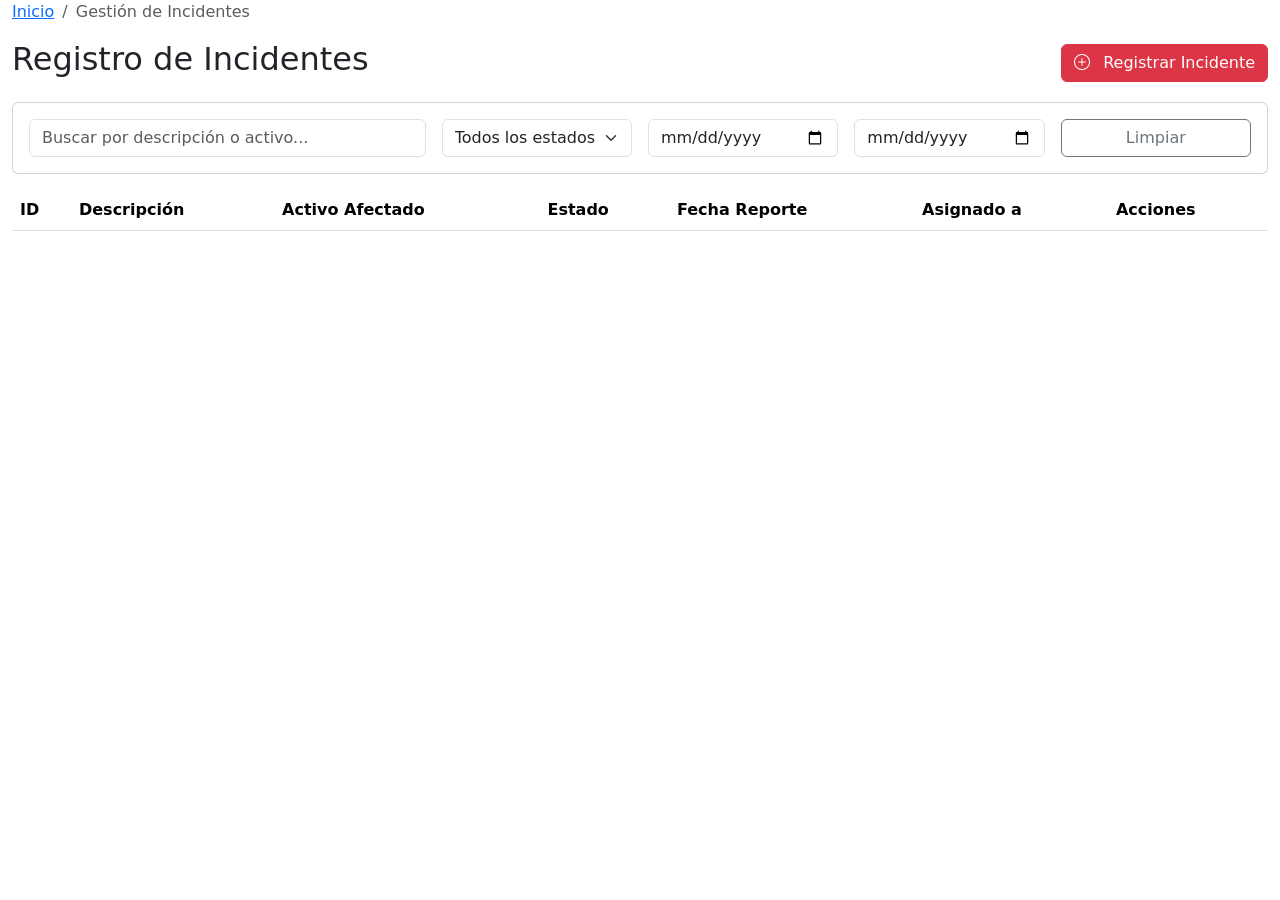
<file: modulos/incidentes.html>
<!DOCTYPE html>
<html lang="es">
<head>
    <meta charset="UTF-8">
    <meta name="viewport" content="width=device-width, initial-scale=1.0">
    <link href="https://cdn.jsdelivr.net/npm/bootstrap@5.3.3/dist/css/bootstrap.min.css" rel="stylesheet">
    <link rel="stylesheet" href="https://cdn.jsdelivr.net/npm/bootstrap-icons@1.11.3/font/bootstrap-icons.min.css">
    <link rel="stylesheet" href="../css/styles.css">
</head>
<body>
<div class="container-fluid">
    <nav aria-label="breadcrumb">
        <ol class="breadcrumb">
            <li class="breadcrumb-item"><a href="../index.html" target="_top">Inicio</a></li>
            <li class="breadcrumb-item active" aria-current="page">Gestión de Incidentes</li>
        </ol>
    </nav>
    <div class="d-flex justify-content-between align-items-center mb-3">
        <h1 class="h2">Registro de Incidentes</h1>
        <button class="btn btn-danger" data-bs-toggle="modal" data-bs-target="#incidentModal"><i class="bi bi-plus-circle me-2"></i> Registrar Incidente</button>
    </div>

    <!-- Filtros -->
    <div class="card mb-3">
        <div class="card-body">
            <form id="filter-form" class="row g-3 align-items-center">
                <div class="col-md-4">
                    <input type="text" class="form-control" id="search-input" placeholder="Buscar por descripción o activo...">
                </div>
                <div class="col-md-2">
                    <select id="status-filter" class="form-select">
                        <option value="">Todos los estados</option>
                        <option value="Reportado">Reportado</option>
                        <option value="En Investigación">En Investigación</option>
                        <option value="Solucionado">Solucionado</option>
                        <option value="Cerrado">Cerrado</option>
                    </select>
                </div>
                <div class="col-md-2">
                    <input type="date" class="form-control" id="start-date-filter" title="Fecha de inicio">
                </div>
                <div class="col-md-2">
                     <input type="date" class="form-control" id="end-date-filter" title="Fecha de fin">
                </div>
                <div class="col-md-2">
                    <button type="reset" class="btn btn-outline-secondary w-100">Limpiar</button>
                </div>
            </form>
        </div>
    </div>

    <!-- Tabla de Incidentes -->
    <div class="table-responsive">
        <table class="table table-hover">
            <thead>
                <tr><th>ID</th><th>Descripción</th><th>Activo Afectado</th><th>Estado</th><th>Fecha Reporte</th><th>Asignado a</th><th>Acciones</th></tr>
            </thead>
            <tbody id="incidents-table-body"><!-- Filas generadas por JS --></tbody>
        </table>
    </div>

    <!-- Modal para Añadir/Editar Incidente -->
    <div class="modal fade" id="incidentModal" tabindex="-1" aria-labelledby="incidentModalLabel" aria-hidden="true">
        <div class="modal-dialog modal-lg">
            <div class="modal-content">
                <div class="modal-header"><h5 class="modal-title" id="incidentModalLabel">Registrar Incidente</h5><button type="button" class="btn-close" data-bs-dismiss="modal"></button></div>
                <div class="modal-body">
                    <form id="incident-form" class="needs-validation" novalidate>
                        <input type="hidden" id="incident-id">
                        <div class="mb-3"><label for="incident-description" class="form-label">Descripción</label><textarea class="form-control" id="incident-description" rows="3" required></textarea><div class="invalid-feedback">La descripción es obligatoria.</div></div>
                        <div class="row">
                            <div class="col-md-6 mb-3"><label for="incident-asset" class="form-label">Activo Afectado</label><input type="text" class="form-control" id="incident-asset" required><div class="invalid-feedback">Especifica el activo.</div></div>
                            <div class="col-md-6 mb-3"><label for="incident-assigned" class="form-label">Asignado a</label><input type="text" class="form-control" id="incident-assigned" required><div class="invalid-feedback">Asigna el incidente.</div></div>
                        </div>
                        <div class="row">
                            <div class="col-md-6 mb-3"><label for="incident-status" class="form-label">Estado</label><select class="form-select" id="incident-status" required><option value="Reportado">Reportado</option><option value="En Investigación">En Investigación</option><option value="Solucionado">Solucionado</option><option value="Cerrado">Cerrado</option></select></div>
                            <div class="col-md-6 mb-3"><label for="incident-date" class="form-label">Fecha de Reporte</label><input type="date" class="form-control" id="incident-date" required><div class="invalid-feedback">La fecha es obligatoria.</div></div>
                        </div>
                    </form>
                </div>
                <div class="modal-footer"><button type="button" class="btn btn-secondary" data-bs-dismiss="modal">Cerrar</button><button type="submit" class="btn btn-primary" form="incident-form">Guardar</button></div>
            </div>
        </div>
    </div>
</div>
<script src="../js/incidentes.js"></script>
<script src="https://cdn.jsdelivr.net/npm/bootstrap@5.3.3/dist/js/bootstrap.bundle.min.js"></script>
</body>
</html>
</file>
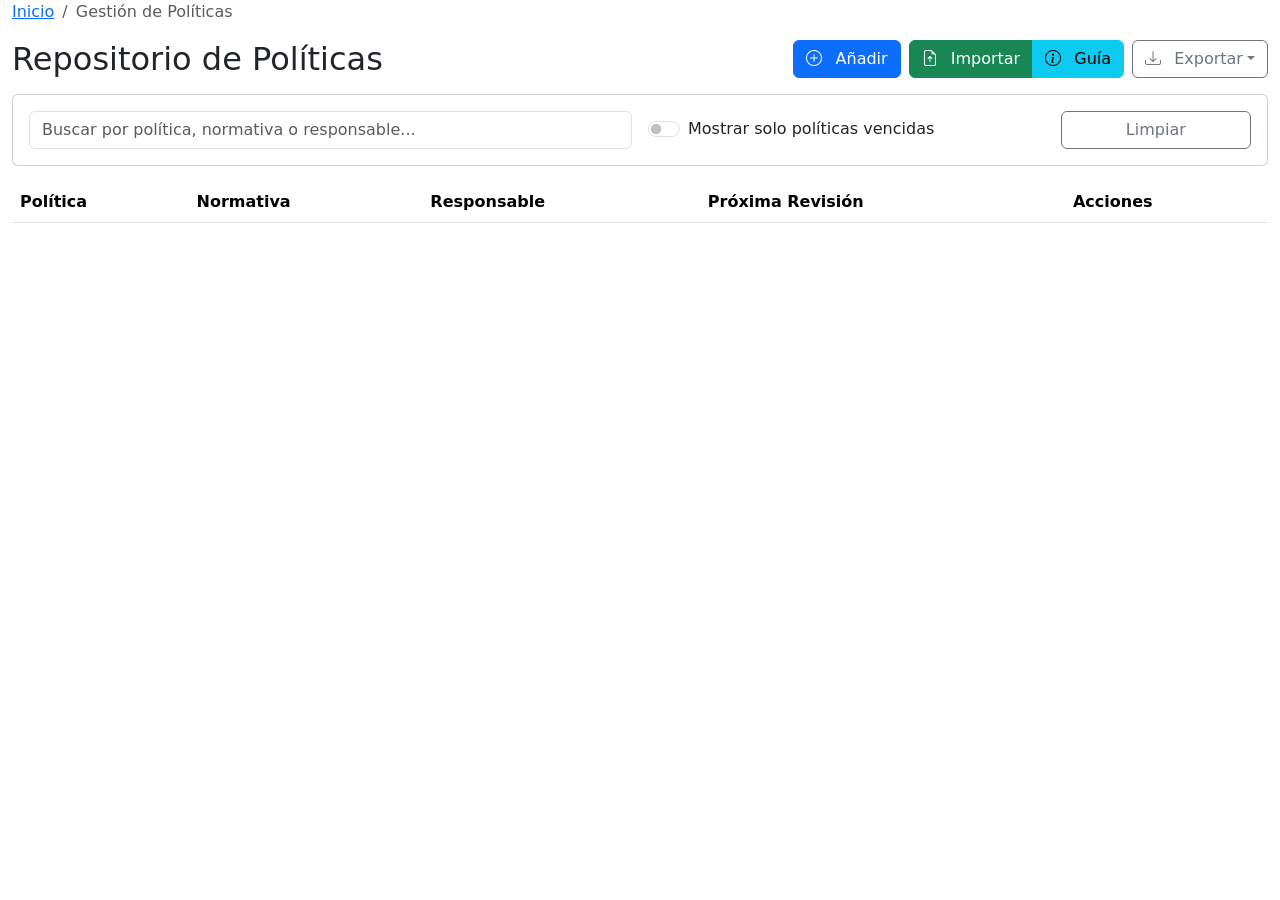
<file: modulos/politicas.html>
<!DOCTYPE html>
<html lang="es">
<head>
    <meta charset="UTF-8">
    <meta name="viewport" content="width=device-width, initial-scale=1.0">
    <link href="https://cdn.jsdelivr.net/npm/bootstrap@5.3.3/dist/css/bootstrap.min.css" rel="stylesheet">
    <link rel="stylesheet" href="https://cdn.jsdelivr.net/npm/bootstrap-icons@1.11.3/font/bootstrap-icons.min.css">
    <link rel="stylesheet" href="../css/styles.css">
</head>
<body>
<div class="container-fluid">
    <nav aria-label="breadcrumb">
        <ol class="breadcrumb">
            <li class="breadcrumb-item"><a href="../index.html" target="_top">Inicio</a></li>
            <li class="breadcrumb-item active" aria-current="page">Gestión de Políticas</li>
        </ol>
    </nav>
    <div class="d-flex justify-content-between align-items-center mb-3 flex-wrap gap-2">
        <h1 class="h2 mb-0">Repositorio de Políticas</h1>
        <div class="btn-toolbar">
            <button class="btn btn-primary me-2" data-bs-toggle="modal" data-bs-target="#policyModal"><i class="bi bi-plus-circle me-2"></i> Añadir</button>
            <div class="btn-group"><button class="btn btn-success" id="import-excel-btn"><i class="bi bi-file-earmark-arrow-up me-2"></i> Importar</button><input type="file" id="import-excel-input" class="d-none" accept=".xlsx, .xls"><button class="btn btn-info" data-bs-toggle="modal" data-bs-target="#guideModal"><i class="bi bi-info-circle me-2"></i> Guía</button></div>
            <div class="btn-group ms-2"><button class="btn btn-outline-secondary dropdown-toggle" type="button" data-bs-toggle="dropdown"><i class="bi bi-download me-2"></i> Exportar</button><ul class="dropdown-menu"><li><a class="dropdown-item" href="#" id="export-excel-btn">a Excel</a></li><li><a class="dropdown-item" href="#" id="export-pdf-btn">a PDF</a></li></ul></div>
        </div>
    </div>

    <!-- Filtros -->
    <div class="card mb-3">
        <div class="card-body">
            <form id="filter-form" class="row g-3 align-items-center">
                <div class="col-md-6">
                    <input type="text" class="form-control" id="search-input" placeholder="Buscar por política, normativa o responsable...">
                </div>
                <div class="col-md-4">
                    <div class="form-check form-switch">
                        <input class="form-check-input" type="checkbox" id="overdue-filter">
                        <label class="form-check-label" for="overdue-filter">Mostrar solo políticas vencidas</label>
                    </div>
                </div>
                <div class="col-md-2">
                    <button type="reset" class="btn btn-outline-secondary w-100">Limpiar</button>
                </div>
            </form>
        </div>
    </div>

    <div class="table-responsive">
        <table class="table table-hover">
            <thead>
                <tr><th>Política</th><th>Normativa</th><th>Responsable</th><th>Próxima Revisión</th><th>Acciones</th></tr>
            </thead>
            <tbody id="policies-table-body"><!-- Filas generadas por JS --></tbody>
        </table>
    </div>

    <!-- Modal para Añadir/Editar Política -->
    <div class="modal fade" id="policyModal" tabindex="-1" aria-labelledby="policyModalLabel" aria-hidden="true">
        <div class="modal-dialog modal-lg">
            <div class="modal-content">
                <div class="modal-header"><h5 class="modal-title" id="policyModalLabel">Añadir Política</h5><button type="button" class="btn-close" data-bs-dismiss="modal"></button></div>
                <div class="modal-body">
                    <form id="policy-form" class="needs-validation" novalidate>
                        <input type="hidden" id="policy-id">
                        <div class="mb-3"><label for="policy-name" class="form-label">Nombre</label><input type="text" class="form-control" id="policy-name" required><div class="invalid-feedback">El nombre es obligatorio.</div></div>
                        <div class="mb-3"><label for="policy-regulation" class="form-label">Normativa Asociada</label><input type="text" class="form-control" id="policy-regulation" placeholder="Ej: GDPR, Art. 5" required><div class="invalid-feedback">La normativa es obligatoria.</div></div>
                        <div class="row">
                            <div class="col-md-6 mb-3"><label for="policy-owner" class="form-label">Responsable</label><input type="text" class="form-control" id="policy-owner" required><div class="invalid-feedback">El responsable es obligatorio.</div></div>
                            <div class="col-md-6 mb-3"><label for="policy-review-date" class="form-label">Próxima Revisión</label><input type="date" class="form-control" id="policy-review-date" required><div class="invalid-feedback">La fecha es obligatoria.</div></div>
                        </div>
                    </form>
                </div>
                <div class="modal-footer"><button type="button" class="btn btn-secondary" data-bs-dismiss="modal">Cerrar</button><button type="submit" class="btn btn-primary" form="policy-form">Guardar</button></div>
            </div>
        </div>
    </div>

    <!-- Modal de Guía -->
    <div class="modal fade" id="guideModal" tabindex="-1" aria-labelledby="guideModalLabel" aria-hidden="true">
      <div class="modal-dialog">
        <div class="modal-content">
          <div class="modal-header"><h5 class="modal-title" id="guideModalLabel">Guía de Carga</h5><button type="button" class="btn-close" data-bs-dismiss="modal"></button></div>
          <div class="modal-body">
            <p>El archivo Excel debe contener las columnas:</p>
            <ul><li><strong>name</strong>, <strong>regulation</strong>, <strong>owner</strong>, <strong>reviewDate</strong> (YYYY-MM-DD).</li></ul>
          </div>
        </div>
      </div>
    </div>
</div>

<script src="../js/politicas.js"></script>
<script src="https://cdn.jsdelivr.net/npm/bootstrap@5.3.3/dist/js/bootstrap.bundle.min.js"></script>
</body>
</html>
</file>
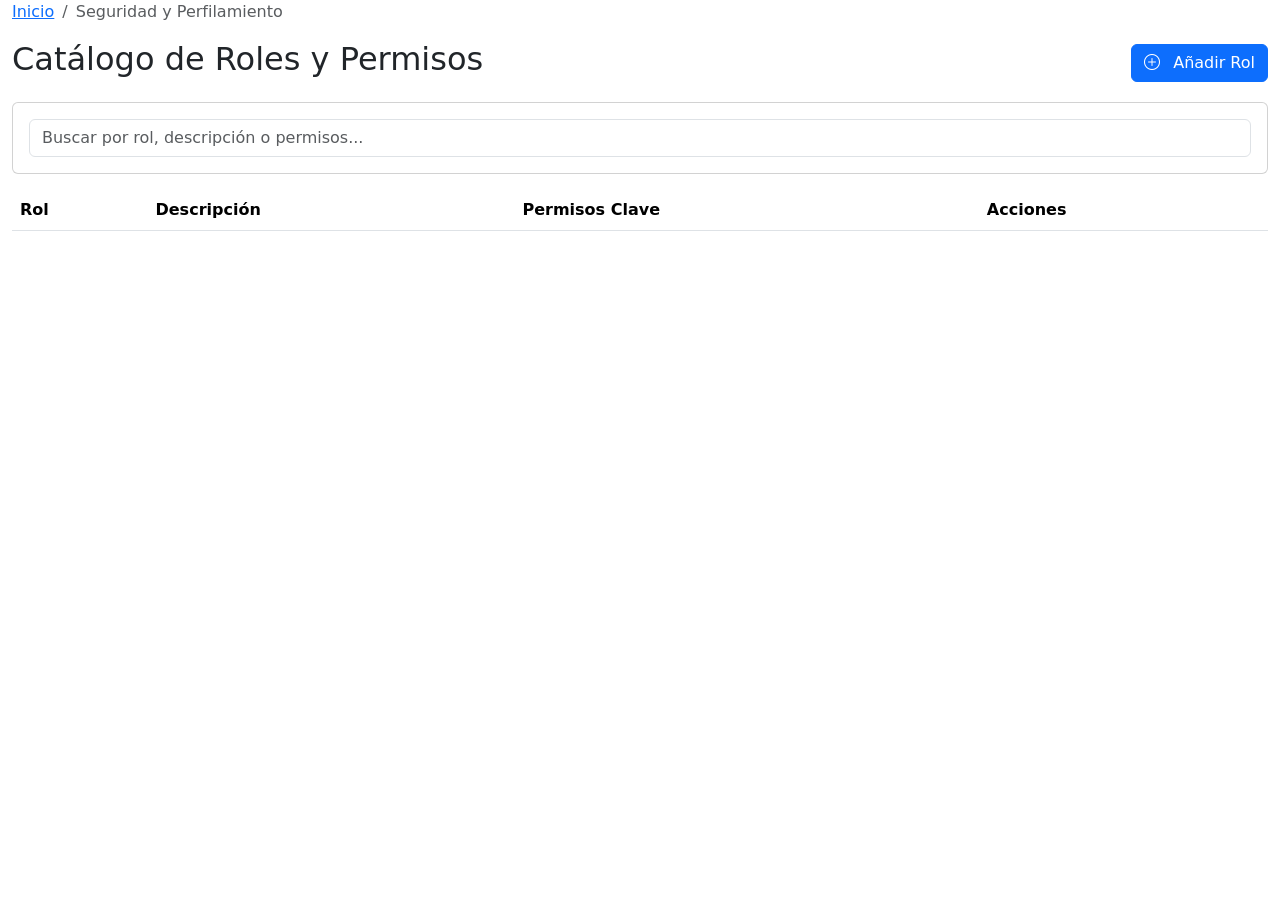
<file: modulos/seguridad.html>
<!DOCTYPE html>
<html lang="es">
<head>
    <meta charset="UTF-8">
    <meta name="viewport" content="width=device-width, initial-scale=1.0">
    <link href="https://cdn.jsdelivr.net/npm/bootstrap@5.3.3/dist/css/bootstrap.min.css" rel="stylesheet">
    <link rel="stylesheet" href="https://cdn.jsdelivr.net/npm/bootstrap-icons@1.11.3/font/bootstrap-icons.min.css">
    <link rel="stylesheet" href="../css/styles.css">
</head>
<body>
<div class="container-fluid">
    <nav aria-label="breadcrumb">
        <ol class="breadcrumb">
            <li class="breadcrumb-item"><a href="../index.html" target="_top">Inicio</a></li>
            <li class="breadcrumb-item active" aria-current="page">Seguridad y Perfilamiento</li>
        </ol>
    </nav>

    <div class="d-flex justify-content-between align-items-center mb-3">
        <h1 class="h2">Catálogo de Roles y Permisos</h1>
        <button class="btn btn-primary" data-bs-toggle="modal" data-bs-target="#roleModal"><i class="bi bi-plus-circle me-2"></i> Añadir Rol</button>
    </div>

    <!-- Filtro -->
    <div class="card mb-3">
        <div class="card-body">
            <form id="filter-form" class="row g-3">
                <div class="col-md-12">
                    <input type="text" class="form-control" id="search-input" placeholder="Buscar por rol, descripción o permisos...">
                </div>
            </form>
        </div>
    </div>

    <!-- Tabla de Roles -->
    <div class="table-responsive">
        <table class="table table-hover">
            <thead>
                <tr><th>Rol</th><th>Descripción</th><th>Permisos Clave</th><th>Acciones</th></tr>
            </thead>
            <tbody id="roles-table-body"><!-- Filas generadas por JS --></tbody>
        </table>
    </div>

    <!-- Modal para Añadir/Editar Rol -->
    <div class="modal fade" id="roleModal" tabindex="-1" aria-labelledby="roleModalLabel" aria-hidden="true">
        <div class="modal-dialog modal-lg">
            <div class="modal-content">
                <div class="modal-header"><h5 class="modal-title" id="roleModalLabel">Añadir Rol</h5><button type="button" class="btn-close" data-bs-dismiss="modal"></button></div>
                <div class="modal-body">
                    <form id="role-form" class="needs-validation" novalidate>
                        <input type="hidden" id="role-id">
                        <div class="mb-3"><label for="role-name" class="form-label">Nombre del Rol</label><input type="text" class="form-control" id="role-name" required><div class="invalid-feedback">El nombre es obligatorio.</div></div>
                        <div class="mb-3"><label for="role-description" class="form-label">Descripción</label><textarea class="form-control" id="role-description" rows="2" required></textarea><div class="invalid-feedback">La descripción es obligatoria.</div></div>
                        <div class="mb-3"><label for="role-permissions" class="form-label">Permisos</label><textarea class="form-control" id="role-permissions" rows="4" placeholder="Describa los permisos..." required></textarea><div class="invalid-feedback">Debe especificar permisos.</div></div>
                    </form>
                </div>
                <div class="modal-footer"><button type="button" class="btn btn-secondary" data-bs-dismiss="modal">Cerrar</button><button type="submit" class="btn btn-primary" form="role-form">Guardar Rol</button></div>
            </div>
        </div>
    </div>
</div>

<script src="../js/seguridad.js"></script>
<script src="https://cdn.jsdelivr.net/npm/bootstrap@5.3.3/dist/js/bootstrap.bundle.min.js"></script>
</body>
</html>
</file>
<file: css/styles.css>
:root {
    --bs-light-bg: #f8f9fa;
    --bs-light-text: #212529;
    --bs-dark-bg: #212529;
    --bs-dark-text: #f8f9fa;
}

[data-bs-theme="dark"] {
    background-color: var(--bs-dark-bg);
    color: var(--bs-dark-text);
}

[data-bs-theme="dark"] .bg-light {
    background-color: #343a40 !important;
}

[data-bs-theme="dark"] .text-dark {
    color: var(--bs-dark-text) !important;
}

[data-bs-theme="dark"] .list-group-item-action {
    background-color: #343a40 !important;
    color: var(--bs-dark-text) !important;
}

[data-bs-theme="dark"] .list-group-item-action:hover {
    background-color: #495057 !important;
}

[data-bs-theme="dark"] .border-bottom,
[data-bs-theme="dark"] .border-right {
    border-color: #495057 !important;
}

#wrapper {
    overflow-x: hidden;
}

#sidebar-wrapper {
    min-height: 100vh;
    margin-left: -15rem;
    transition: margin .25s ease-out;
}

#sidebar-wrapper .sidebar-heading {
    padding: 0.875rem 1.25rem;
    font-size: 1.2rem;
}

#sidebar-wrapper .list-group {
    width: 15rem;
}

#page-content-wrapper {
    min-width: 100vw;
}

#wrapper.toggled #sidebar-wrapper {
    margin-left: 0;
}

@media (min-width: 768px) {
    #sidebar-wrapper {
        margin-left: 0;
    }

    #page-content-wrapper {
        min-width: 0;
        width: 100%;
    }

    #wrapper.toggled #sidebar-wrapper {
        margin-left: -15rem;
    }
}
</file>
